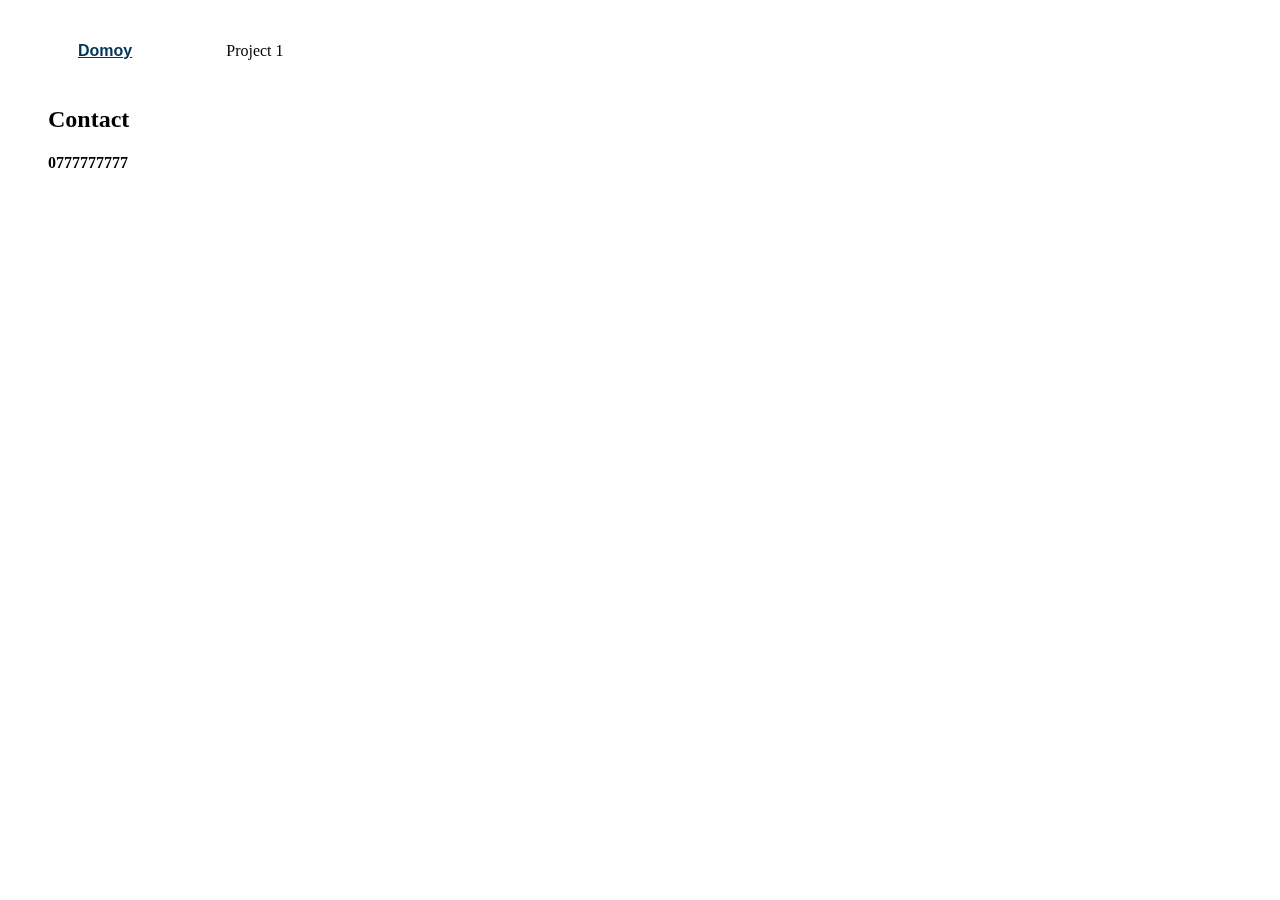
<file: contact.html>
<!DOCTYPE html>
<html>
  <head>
    <title>Contact us</title>
    <meta charset="utf-8">
    <link rel="stylesheet" href="style.css">
    <style media="screen">
      
    </style>
  </head>
  <body>
    <ul class="topmenu">
      <li> <a href="index.html">Domoy</a></li>
     <li> <a href="project1"></a>Project 1</li>

    <h2> Contact</h2>
    <h4>0777777777</h4>


  </body>
</html>
</file>
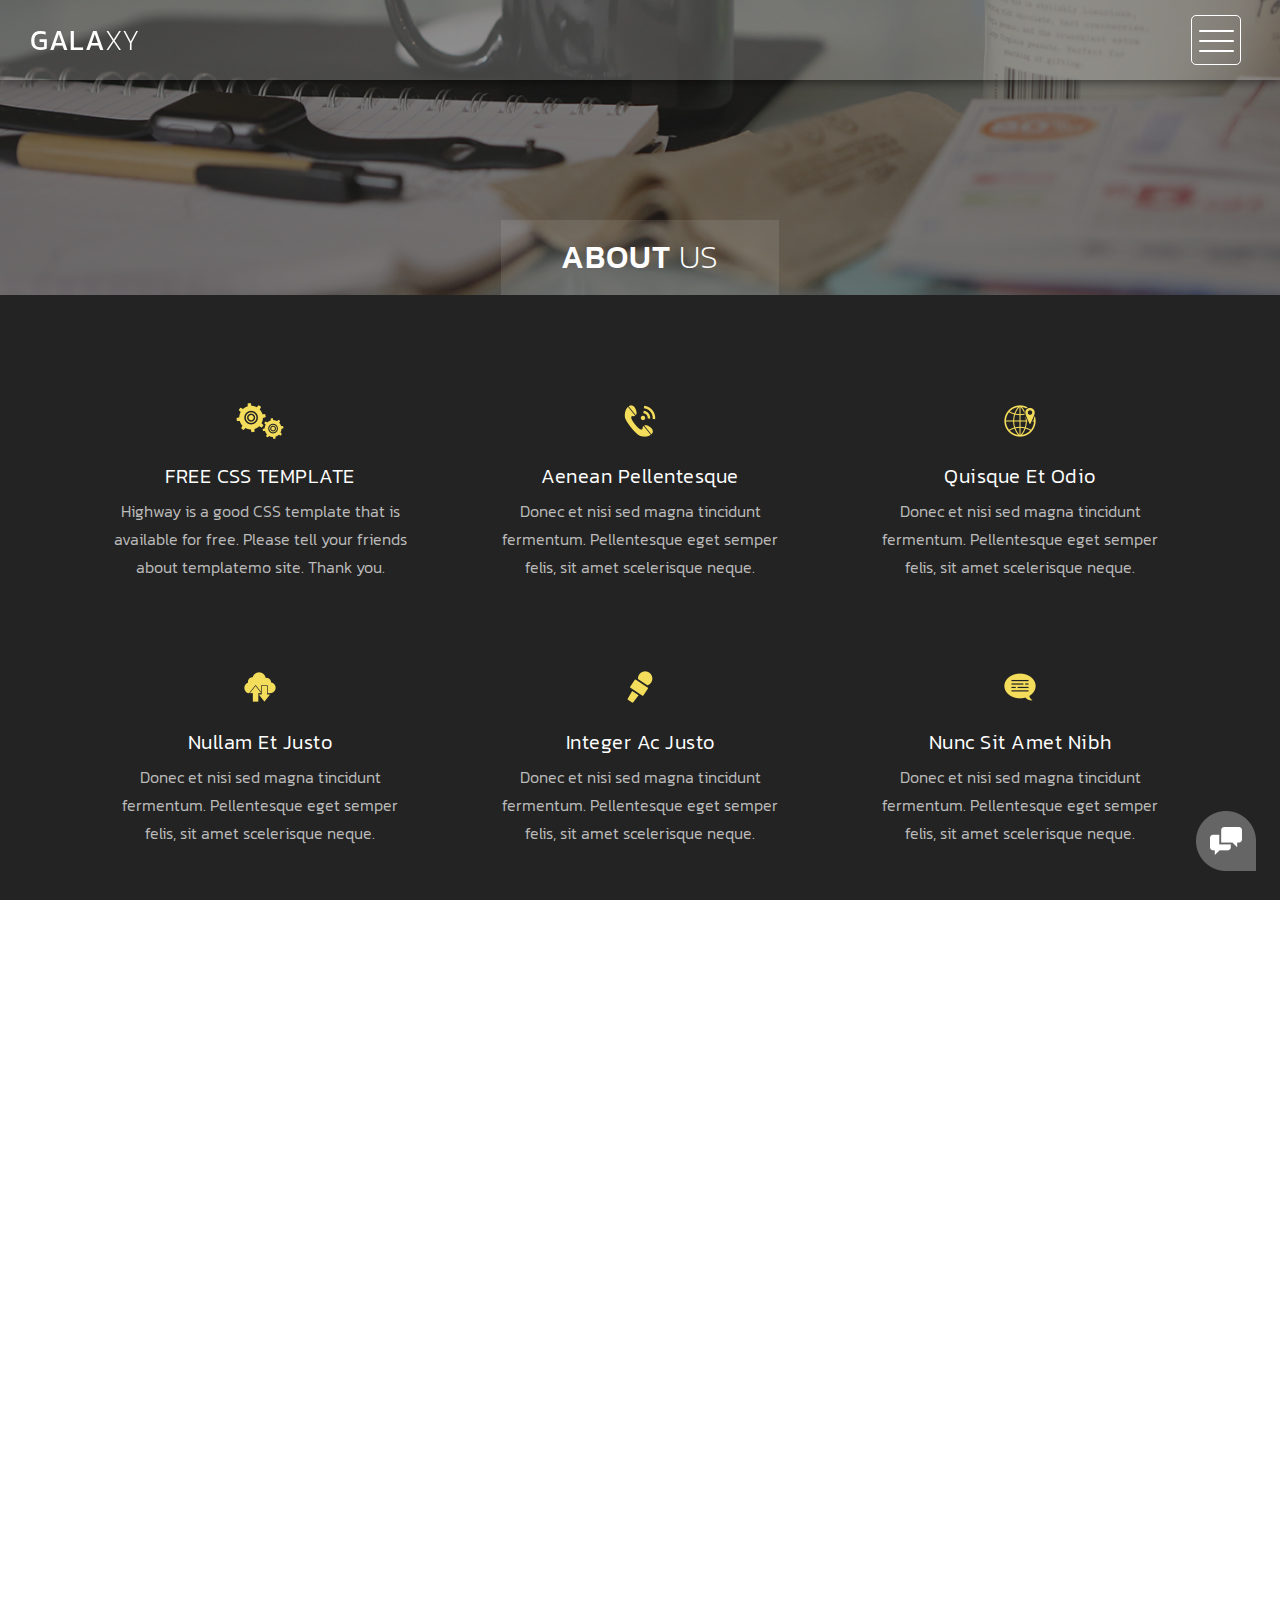
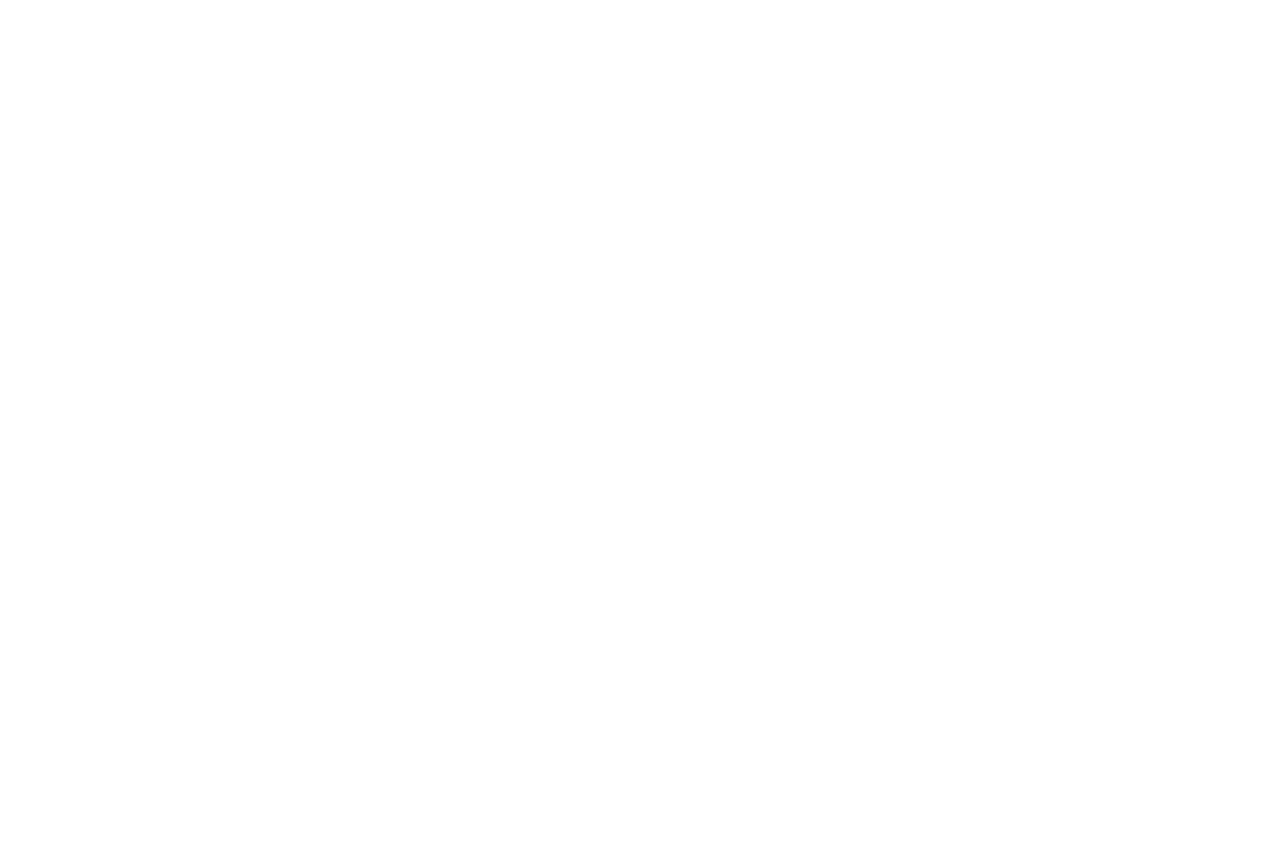
<file: templatemo_520_highway/templatemo_520_highway/about.html>
<!DOCTYPE html>
<html>
    <head>
        <meta charset="utf-8">
        <meta http-equiv="X-UA-Compatible" content="IE=edge,chrome=1">
        <title>About Highway - Free CSS Template</title>
<!-- 

Highway Template

https://templatemo.com/tm-520-highway

-->
        <meta name="description" content="">
        <meta name="viewport" content="width=device-width, initial-scale=1">
        <link rel="apple-touch-icon" href="apple-touch-icon.png">

        <link rel="stylesheet" href="css/bootstrap.min.css">
        <link rel="stylesheet" href="css/bootstrap-theme.min.css">
        <link rel="stylesheet" href="css/fontAwesome.css">
        <link rel="stylesheet" href="css/light-box.css">
        <link rel="stylesheet" href="css/templatemo-style.css">

        <link href="https://fonts.googleapis.com/css?family=Kanit:100,200,300,400,500,600,700,800,900" rel="stylesheet">

        <script src="js/vendor/modernizr-2.8.3-respond-1.4.2.min.js"></script>
    </head>

<body>

    <nav>
        <div class="logo">
            <a href="index.html">Gala<em>xy</em></a>
        </div>
      <div class="menu-icon">
        <span></span>
      </div>
    </nav>

    <div class="page-heading">
        <div class="container">
            <div class="heading-content">
                <h1>About <em>Us</em></h1>
            </div>
        </div>
    </div>


    <div class="services">
        <div class="container">
            <div class="col-md-4 col-sm-6">
                <div class="service-item">
                    <div class="icon">
                        <img src="img/service_1.png" alt="">
                    </div>
                    <div class="text">
                        <h4>FREE CSS TEMPLATE</h4>
                        <p>Highway is a good CSS template that is available for free. Please tell your friends about templatemo site. Thank you.</p>
                    </div>
                </div>
            </div>
            <div class="col-md-4 col-sm-6">
                <div class="service-item">
                    <div class="icon">
                        <img src="img/service_2.png" alt="">
                    </div>
                    <div class="text">
                        <h4>Aenean pellentesque</h4>
                        <p>Donec et nisi sed magna tincidunt fermentum. Pellentesque eget semper felis, sit amet scelerisque neque.</p>
                    </div>
                </div>
            </div>
            <div class="col-md-4 col-sm-6">
                <div class="service-item">
                    <div class="icon">
                        <img src="img/service_3.png" alt="">
                    </div>
                    <div class="text">
                        <h4>Quisque et odio</h4>
                        <p>Donec et nisi sed magna tincidunt fermentum. Pellentesque eget semper felis, sit amet scelerisque neque.</p>
                    </div>
                </div>
            </div>
            <div class="col-md-4 col-sm-6">
                <div class="service-item">
                    <div class="icon">
                        <img src="img/service_4.png" alt="">
                    </div>
                    <div class="text">
                        <h4>Nullam et justo</h4>
                        <p>Donec et nisi sed magna tincidunt fermentum. Pellentesque eget semper felis, sit amet scelerisque neque.</p>
                    </div>
                </div>
            </div>
            <div class="col-md-4 col-sm-6">
                <div class="service-item">
                    <div class="icon">
                        <img src="img/service_5.png" alt="">
                    </div>
                    <div class="text">
                        <h4>Integer ac justo</h4>
                        <p>Donec et nisi sed magna tincidunt fermentum. Pellentesque eget semper felis, sit amet scelerisque neque.</p>
                    </div>
                </div>
            </div>
            <div class="col-md-4 col-sm-6">
                <div class="service-item">
                    <div class="icon">
                        <img src="img/service_6.png" alt="">
                    </div>
                    <div class="text">
                        <h4>Nunc sit amet nibh</h4>
                        <p>Donec et nisi sed magna tincidunt fermentum. Pellentesque eget semper felis, sit amet scelerisque neque.</p>
                    </div>
                </div>
            </div>
        </div>
    </div>


    <div class="more-about-us">
        <div class="container">
            <div class="col-md-5 col-md-offset-7">
                <div class="content">
                    <h2>Aenean vehicula tincidunt</h2>
                    <span>Donec et nisi sed</span>
                    <p>Vivamus vitae libero euismod, pretium magna a, vulputate metus. Curabitur et arcu felis. Praesent aliquet lectus in purus viverra varius. 
                    <br><br>Suspendisse et rutrum nisl. Phasellus porttitor metus vel justo blandit, in finibus neque elementum. Nullam semper, turpis quis egestas consequat, dui eros tristique lectus, ac euismod ex quam id mauris.</p>
                    <div class="simple-btn">
                        <a href="#">Continue Reading</a>
                    </div>
                </div>
            </div>
        </div>
    </div>


    <div class="pricing-tables">
        <div class="container">
            <div class="col-md-4 col-sm-6">
                <div class="table-item">
                    <h4>$250/mo</h4>
                    <span>Starter Plan</span>
                    <ul>
                    	<li>Xeon 8 Cores 3.2GHz</li>
                        <li>RAM 32 GB</li>
                        <li>10 TB RAID 1</li>
                        <li>1,000 TB Transfer</li>
                        <li>24-hour Support</li>
                    </ul>
                    <div class="simple-btn">
                        <a href="#">Details</a>
                    </div>
                </div>
            </div>
            <div class="col-md-4 col-sm-6">
                <div class="table-item premium-item">
                    <h4>$420/mo</h4>
                    <span>Standard Plan</span>
                    <ul>
                        <li>Xeon 16 Cores 3.2GHz</li>
                        <li>RAM 64 GB</li>
                        <li>20 TB RAID 1</li>
                        <li>2,000 TB Transfer</li>
                        <li>15-minute Quick Support</li>
                    </ul>
                    <div class="simple-btn">
                        <a href="#">Details</a>
                    </div>
                </div>
            </div>
            <div class="col-md-4 col-sm-6">
                <div class="table-item">
                    <h4>$750/mo</h4>
                    <span>Premium Plan</span>
                    <ul>
                        <li>Xeon 32 Cores 3.2GHz</li>
                        <li>RAM 128 GB</li>
                        <li>10 TB SSD RAID 10</li>
                        <li>6,000 TB Transfer</li>
                        <li>1-minute Instant Support</li>
                    </ul>
                    <div class="simple-btn">
                        <a href="#">Details</a>
                    </div>
                </div>
            </div>
        </div>
    </div>


    <footer>
        <div class="container-fluid">
            <div class="col-md-12">
                <p>Copyright &copy; 2018 Company Name 
    
    | Designed by TemplateMo</p>
            </div>
        </div>
    </footer>


      <!-- Modal button -->
    <div class="popup-icon">
      <button id="modBtn" class="modal-btn"><img src="img/contact-icon.png" alt=""></button>
    </div>  

    <!-- Modal -->
    <div id="modal" class="modal">
      <!-- Modal Content -->
      <div class="modal-content">
        <!-- Modal Header -->
        <div class="modal-header">
          <h3 class="header-title">Say hello to <em>Highway</em></h3>
          <div class="close-btn"><img src="img/close_contact.png" alt=""></div>    
        </div>
        <!-- Modal Body -->
        <div class="modal-body">
          <div class="col-md-6 col-md-offset-3">
            <form id="contact" action="" method="post">
                <div class="row">
                    <div class="col-md-12">
                      <fieldset>
                        <input name="name" type="text" class="form-control" id="name" placeholder="Your name..." required="">
                      </fieldset>
                    </div>
                    <div class="col-md-12">
                      <fieldset>
                        <input name="email" type="email" class="form-control" id="email" placeholder="Your email..." required="">
                      </fieldset>
                    </div>
                    <div class="col-md-12">
                      <fieldset>
                        <textarea name="message" rows="6" class="form-control" id="message" placeholder="Your message..." required=""></textarea>
                      </fieldset>
                    </div>
                    <div class="col-md-12">
                      <fieldset>
                        <button type="submit" id="form-submit" class="btn">Send Message Now</button>
                      </fieldset>
                    </div>
                </div>
            </form>
          </div>
        </div>
      </div>
    </div>

    

    <section class="overlay-menu">
      <div class="container">
        <div class="row">
          <div class="main-menu">
              <ul>
                  <li>
                      <a href="index.html">Home - Full-width</a>
                  </li>
                  <li>
                      <a href="masonry.html">Home - Masonry</a>
                  </li>
                  <li>
                      <a href="grid.html">Home - Small-width</a>
                  </li>
                  <li>
                      <a href="about.html">About Us</a>
                  </li>
                  <li>
                      <a href="blog.html">Blog Entries</a>
                  </li>
                  <li>
                      <a href="single-post.html">Single Post</a>
                  </li>
              </ul>
              <p>We create awesome templates for you</p>
          </div>
        </div>
      </div>
    </section>

    <script src="https://ajax.googleapis.com/ajax/libs/jquery/1.11.2/jquery.min.js"></script>
    <script>window.jQuery || document.write('<script src="js/vendor/jquery-1.11.2.min.js"><\/script>')</script>

    <script src="js/vendor/bootstrap.min.js"></script>
    
    <script src="js/plugins.js"></script>
    <script src="js/main.js"></script>

</body>
</html>
</file>
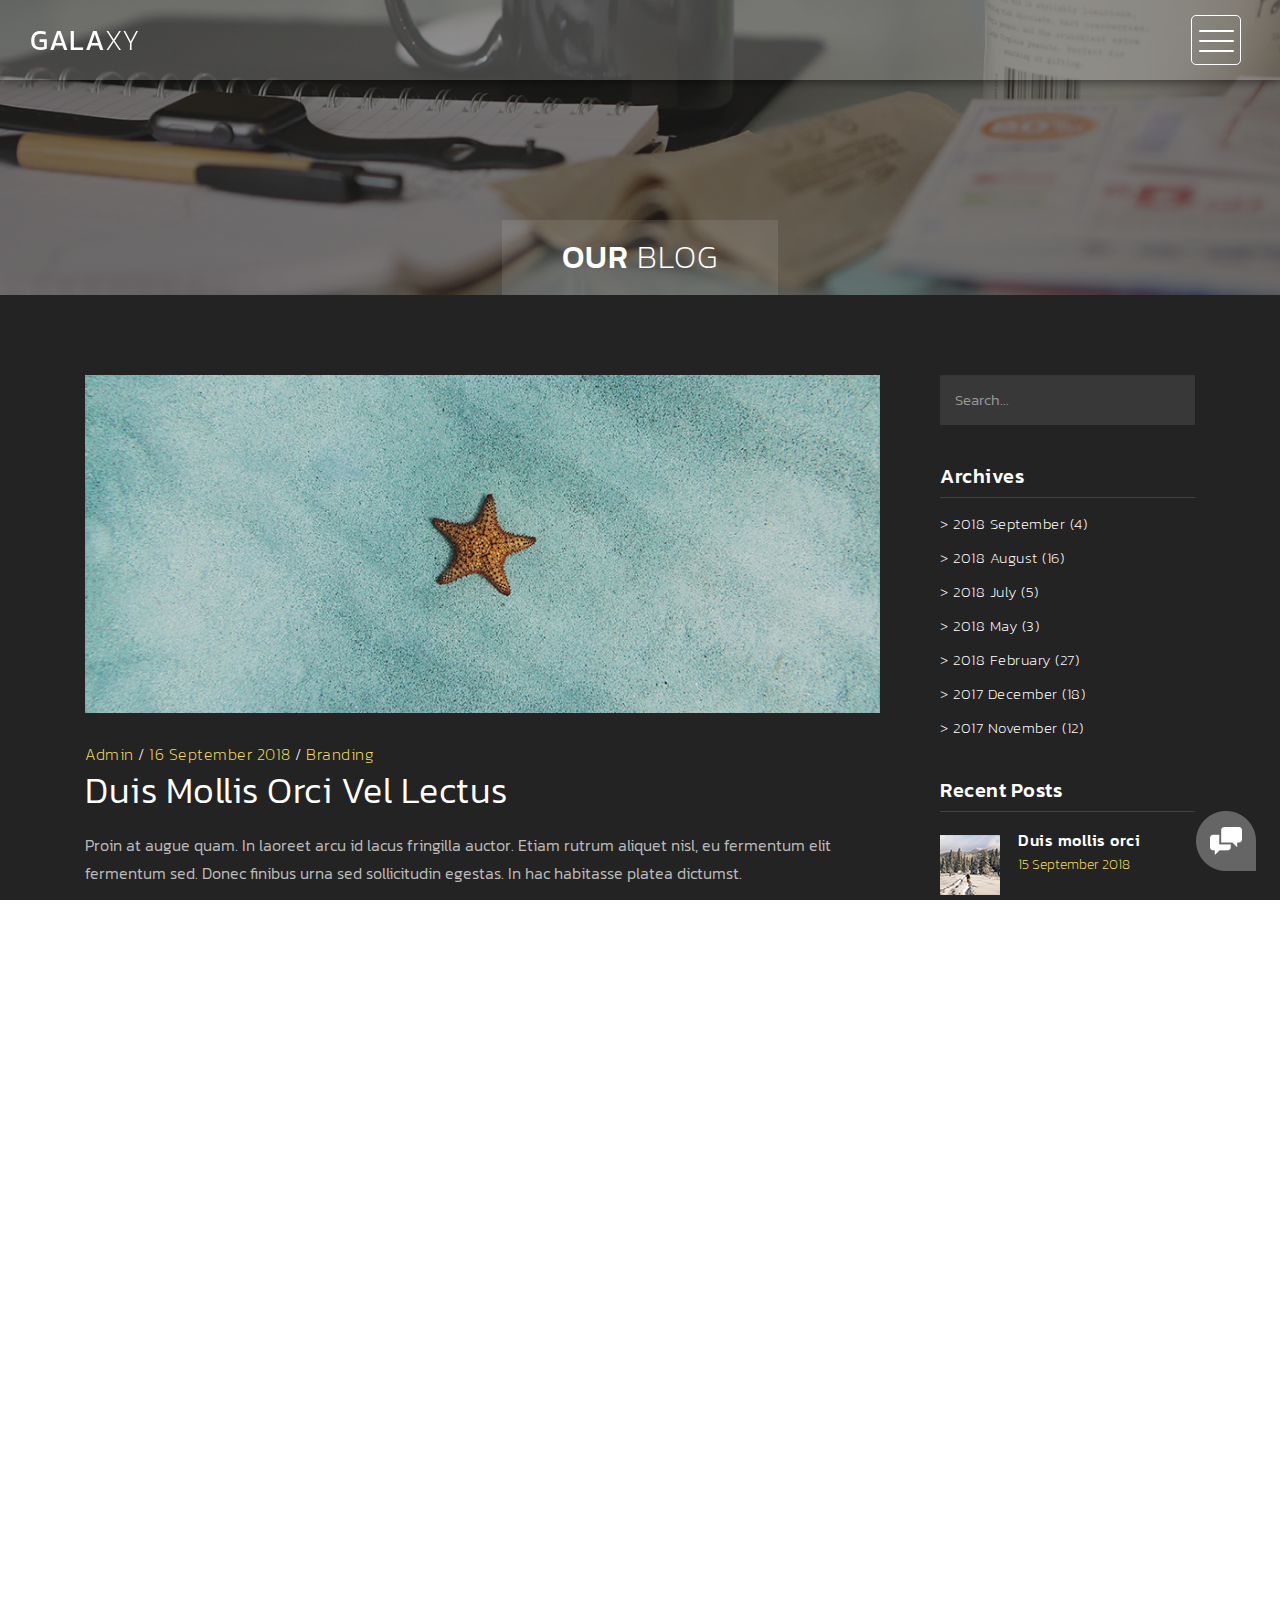
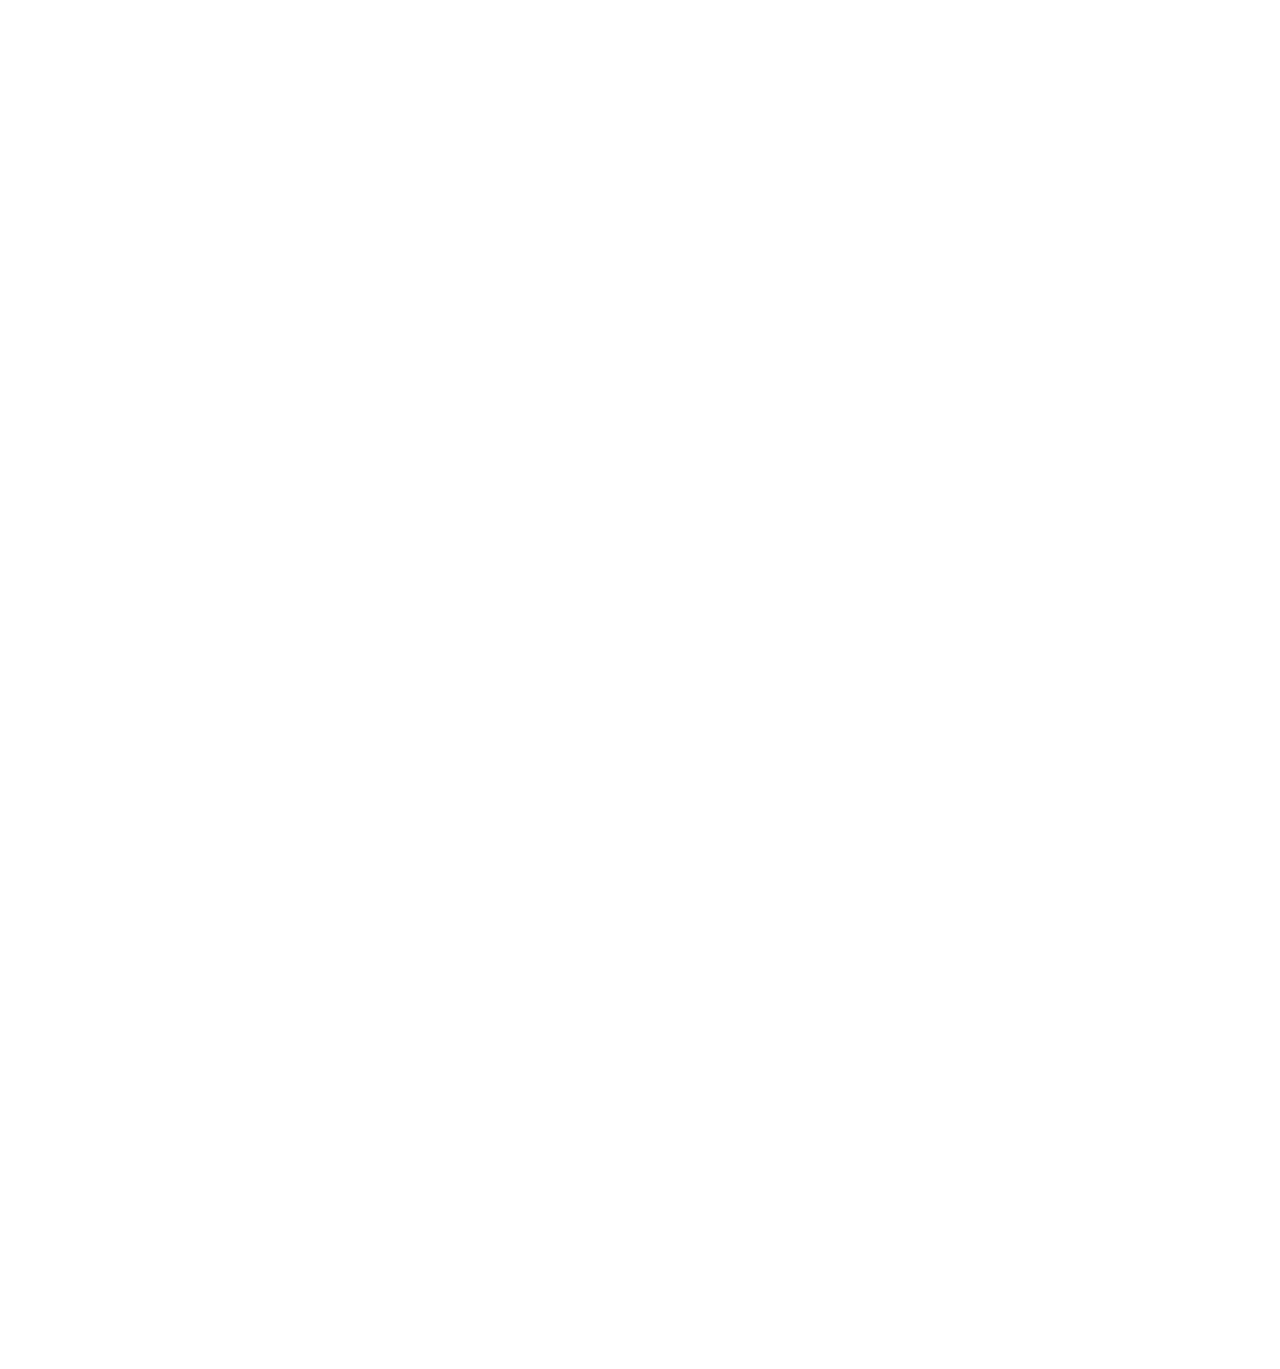
<file: templatemo_520_highway/templatemo_520_highway/blog.html>
<!DOCTYPE html>
<html>
    <head>
        <meta charset="utf-8">
        <meta http-equiv="X-UA-Compatible" content="IE=edge,chrome=1">
        <title>Highway Blog - Free CSS Template</title>
<!-- 

Highway Template

https://templatemo.com/tm-520-highway

-->
        <meta name="description" content="">
        <meta name="viewport" content="width=device-width, initial-scale=1">
        <link rel="apple-touch-icon" href="apple-touch-icon.png">

        <link rel="stylesheet" href="css/bootstrap.min.css">
        <link rel="stylesheet" href="css/bootstrap-theme.min.css">
        <link rel="stylesheet" href="css/fontAwesome.css">
        <link rel="stylesheet" href="css/light-box.css">
        <link rel="stylesheet" href="css/templatemo-style.css">

        <link href="https://fonts.googleapis.com/css?family=Kanit:100,200,300,400,500,600,700,800,900" rel="stylesheet">

        <script src="js/vendor/modernizr-2.8.3-respond-1.4.2.min.js"></script>
    </head>

<body>

    <nav>
        <div class="logo">
            <a href="index.html">Gala<em>xy</em></a>
        </div>
      <div class="menu-icon">
        <span></span>
      </div>
    </nav>

    <div class="page-heading">
        <div class="container">
            <div class="heading-content">
                <h1>Our <em>Blog</em></h1>
            </div>
        </div>
    </div>


    <div class="blog-entries">
        <div class="container">
            <div class="col-md-9">
                <div class="blog-posts">
                    <div class="row">
                        <div class="col-md-12">
                            <div class="blog-post">
                                <img src="img/blog_post_1.png" alt="">
                                <div class="text-content">
                                    <span><a href="#">Admin</a> / <a href="#">16 September 2018</a> / <a href="#">Branding</a></span>
                                    <h2>Duis mollis orci vel lectus</h2>
                                    <p>Proin at augue quam. In laoreet arcu id lacus fringilla auctor. Etiam rutrum aliquet nisl, eu fermentum elit fermentum sed. Donec finibus urna sed sollicitudin egestas. In hac habitasse platea dictumst. 
                                    <br><br>Phasellus purus turpis, porta non lectus vitae, laoreet blandit diam. Suspendisse elementum ligula at purus gravida, vel malesuada dolor accumsan. Morbi finibus dapibus ex, ut finibus felis.</p>
                                    <div class="simple-btn">
                                        <a href="single-post.html">continue reading</a>
                                    </div>
                                </div>
                            </div>
                        </div>
                        <div class="col-md-12">
                            <div class="blog-post">
                                <img src="img/blog_post_2.png" alt="">
                                <div class="text-content">
                                    <span><a href="#">Admin</a> / <a href="#">28 August 2018</a> / <a href="#">Lifestyle</a></span>
                                    <h2>Integer scelerisque odio elit</h2>
                                    <p>Aliquam erat volutpat. Donec condimentum ante nec sapien sodales, ut molestie mauris scelerisque. Maecenas in turpis sed odio pretium tempor. In libero tellus, maximus in accumsan id, posuere non urna. 
                                    <br><br>Fusce ex elit, congue vitae interdum et, sodales vitae purus. Vestibulum ante ipsum primis in faucibus orci luctus et ultrices posuere cubilia Curae; Quisque id egestas nibh. Curabitur convallis cursus pharetra. Curabitur non ligula id lacus pulvinar sollicitudin. Etiam quis tempus lectus, sed iaculis ex.</p>
                                    <div class="simple-btn">
                                        <a href="single-post.html">continue reading</a>
                                    </div>
                                </div>
                            </div>
                        </div>
                        <div class="col-md-12">
                            <div class="blog-post">
                                <img src="img/blog_post_3.png" alt="">
                                <div class="text-content">
                                    <span><a href="#">Admin</a> / <a href="#">31 July 2018</a> / <a href="#">Work Stuff</a></span>
                                    <h2>Nulla condimentum at dui eu</h2>
                                    <p>Cras ultrices ex sodales, vestibulum leo quis, volutpat mauris. In pretium vehicula dolor, sit amet ornare orci placerat sit amet. Nam non dolor sagittis, dignissim purus at, fringilla lacus. In aliquet, sapien ut lobortis molestie, lorem diam commodo leo, vitae eleifend diam justo ac velit.
                                    <br><br>ras felis purus, efficitur vel luctus a, ultrices vitae diam. Maecenas maximus vehicula aliquet. Donec scelerisque, diam id dapibus ultrices, tortor tellus eleifend arcu, maximus iaculis mi elit sit amet odio. Donec at mauris sit amet velit tempus semper.</p>
                                    <div class="simple-btn">
                                        <a href="single-post.html">continue reading</a>
                                    </div>
                                </div>
                            </div>
                        </div>
                        <div class="col-md-12">
                            <ul class="page-number">
                                <li class="active"><a href="#">1</a></li>
                                <li><a href="#">2</a></li>
                                <li><a href="#">3</a></li>
                                <li><a href="#">></a></li>
                            </ul>
                        </div>
                    </div>
                </div>
            </div>
            <div class="col-md-3">
                <div class="side-bar">
                    <div class="search">
                        <fieldset>
                            <input name="search" type="text" class="form-control" id="search" placeholder="Search..." required="">
                        </fieldset>
                    </div>
                    <div class="archives">
                        <div class="sidebar-heding">
                            <h2>Archives</h2>
                        </div>
                        <ul>
                            <li><a href="#">> 2018 September (4)</a></li>
                            <li><a href="#">> 2018 August (16)</a></li>
                            <li><a href="#">> 2018 July (5)</a></li>
                            <li><a href="#">> 2018 May (3)</a></li>
                            <li><a href="#">> 2018 February (27)</a></li>
                            <li><a href="#">> 2017 December (18)</a></li>
                            <li><a href="#">> 2017 November (12)</a></li>
                        </ul>
                    </div>
                    <div class="recent-posts">
                        <div class="sidebar-heding">
                            <h2>Recent Posts</h2>
                        </div>
                        <ul>
                            <li><a href="single-post.html">
                                <img src="img/recent_post_1.png" alt="Recent Post 1">
                                <div class="text">
                                    <h6>Duis mollis orci</h6>
                                    <span>15 September 2018</span>
                                </div>
                            </li></a>
                            <li><a href="single-post.html">
                                <img src="img/recent_post_2.png" alt="Recent Post 2">
                                <div class="text">
                                    <h6>Etiam quis tem</h6>
                                    <span>10 August 2018</span>
                                </div>
                            </li></a>
                            <li><a href="single-post.html">
                                <img src="img/recent_post_3.png" alt="Recent Post 3">
                                <div class="text">
                                    <h6>Proin at augue</h6>
                                    <span>16 July 2018</span>
                                </div>
                            </li></a>
                        </ul>
                    </div>
                    <div class="categories">
                        <div class="sidebar-heding">
                            <h2>Categories</h2>
                        </div>
                        <ul>
                            <li><a href="#">> Lifestyle (7)</a></li>
                            <li><a href="#">> Branding (9)</a></li>
                            <li><a href="#">> Nature (14)</a></li>
                            <li><a href="#">> Work Stuff (6)</a></li>
                            <li><a href="#">> Science (5)</a></li>
                        </ul>
                    </div>
                    <div class="latest-gallery">
                        <div class="sidebar-heding">
                            <h2>Latest Gallery</h2>
                        </div>
                        <ul>
                            <li><a href="#"></a><img src="img/latest_gallery_1.png" alt=""></a></li>
                            <li><a href="#"></a><img src="img/latest_gallery_2.png" alt=""></a></li>
                            <li><a href="#"></a><img src="img/latest_gallery_3.png" alt=""></a></li>
                            <li><a href="#"></a><img src="img/latest_gallery_4.png" alt=""></a></li>
                            <li><a href="#"></a><img src="img/latest_gallery_5.png" alt=""></a></li>
                            <li><a href="#"></a><img src="img/latest_gallery_6.png" alt=""></a></li>
                            <li><a href="#"></a><img src="img/latest_gallery_7.png" alt=""></a></li>
                            <li><a href="#"></a><img src="img/latest_gallery_8.png" alt=""></a></li>
                        </ul>
                    </div>
                </div>
            </div>
        </div>
    </div>


    <footer>
        <div class="container-fluid">
            <div class="col-md-12">
                <p>Copyright &copy; 2018 Company Name 
    
    | Designed by TemplateMo</p>
            </div>
        </div>
    </footer>


      <!-- Modal button -->
    <div class="popup-icon">
      <button id="modBtn" class="modal-btn"><img src="img/contact-icon.png" alt=""></button>
    </div>  

    <!-- Modal -->
    <div id="modal" class="modal">
      <!-- Modal Content -->
      <div class="modal-content">
        <!-- Modal Header -->
        <div class="modal-header">
          <h3 class="header-title">Say hello to <em>Highway</em></h3>
          <div class="close-btn"><img src="img/close_contact.png" alt=""></div>    
        </div>
        <!-- Modal Body -->
        <div class="modal-body">
          <div class="col-md-6 col-md-offset-3">
            <form id="contact" action="" method="post">
                <div class="row">
                    <div class="col-md-12">
                      <fieldset>
                        <input name="name" type="text" class="form-control" id="name" placeholder="Your name..." required="">
                      </fieldset>
                    </div>
                    <div class="col-md-12">
                      <fieldset>
                        <input name="email" type="email" class="form-control" id="email" placeholder="Your email..." required="">
                      </fieldset>
                    </div>
                    <div class="col-md-12">
                      <fieldset>
                        <textarea name="message" rows="6" class="form-control" id="message" placeholder="Your message..." required=""></textarea>
                      </fieldset>
                    </div>
                    <div class="col-md-12">
                      <fieldset>
                        <button type="submit" id="form-submit" class="btn">Send Message Now</button>
                      </fieldset>
                    </div>
                </div>
            </form>
          </div>
        </div>
      </div>
    </div>

    

    <section class="overlay-menu">
      <div class="container">
        <div class="row">
          <div class="main-menu">
              <ul>
                  <li>
                      <a href="index.html">Home - Full-width</a>
                  </li>
                  <li>
                      <a href="masonry.html">Home - Masonry</a>
                  </li>
                  <li>
                      <a href="grid.html">Home - Small-width</a>
                  </li>
                  <li>
                      <a href="about.html">About Us</a>
                  </li>
                  <li>
                      <a href="blog.html">Blog Entries</a>
                  </li>
                  <li>
                      <a href="single-post.html">Single Post</a>
                  </li>
              </ul>
              <p>We create awesome templates for you</p>
          </div>
        </div>
      </div>
    </section>

    <script src="https://ajax.googleapis.com/ajax/libs/jquery/1.11.2/jquery.min.js"></script>
    <script>window.jQuery || document.write('<script src="js/vendor/jquery-1.11.2.min.js"><\/script>')</script>

    <script src="js/vendor/bootstrap.min.js"></script>
    
    <script src="js/plugins.js"></script>
    <script src="js/main.js"></script>

</body>
</html>
</file>
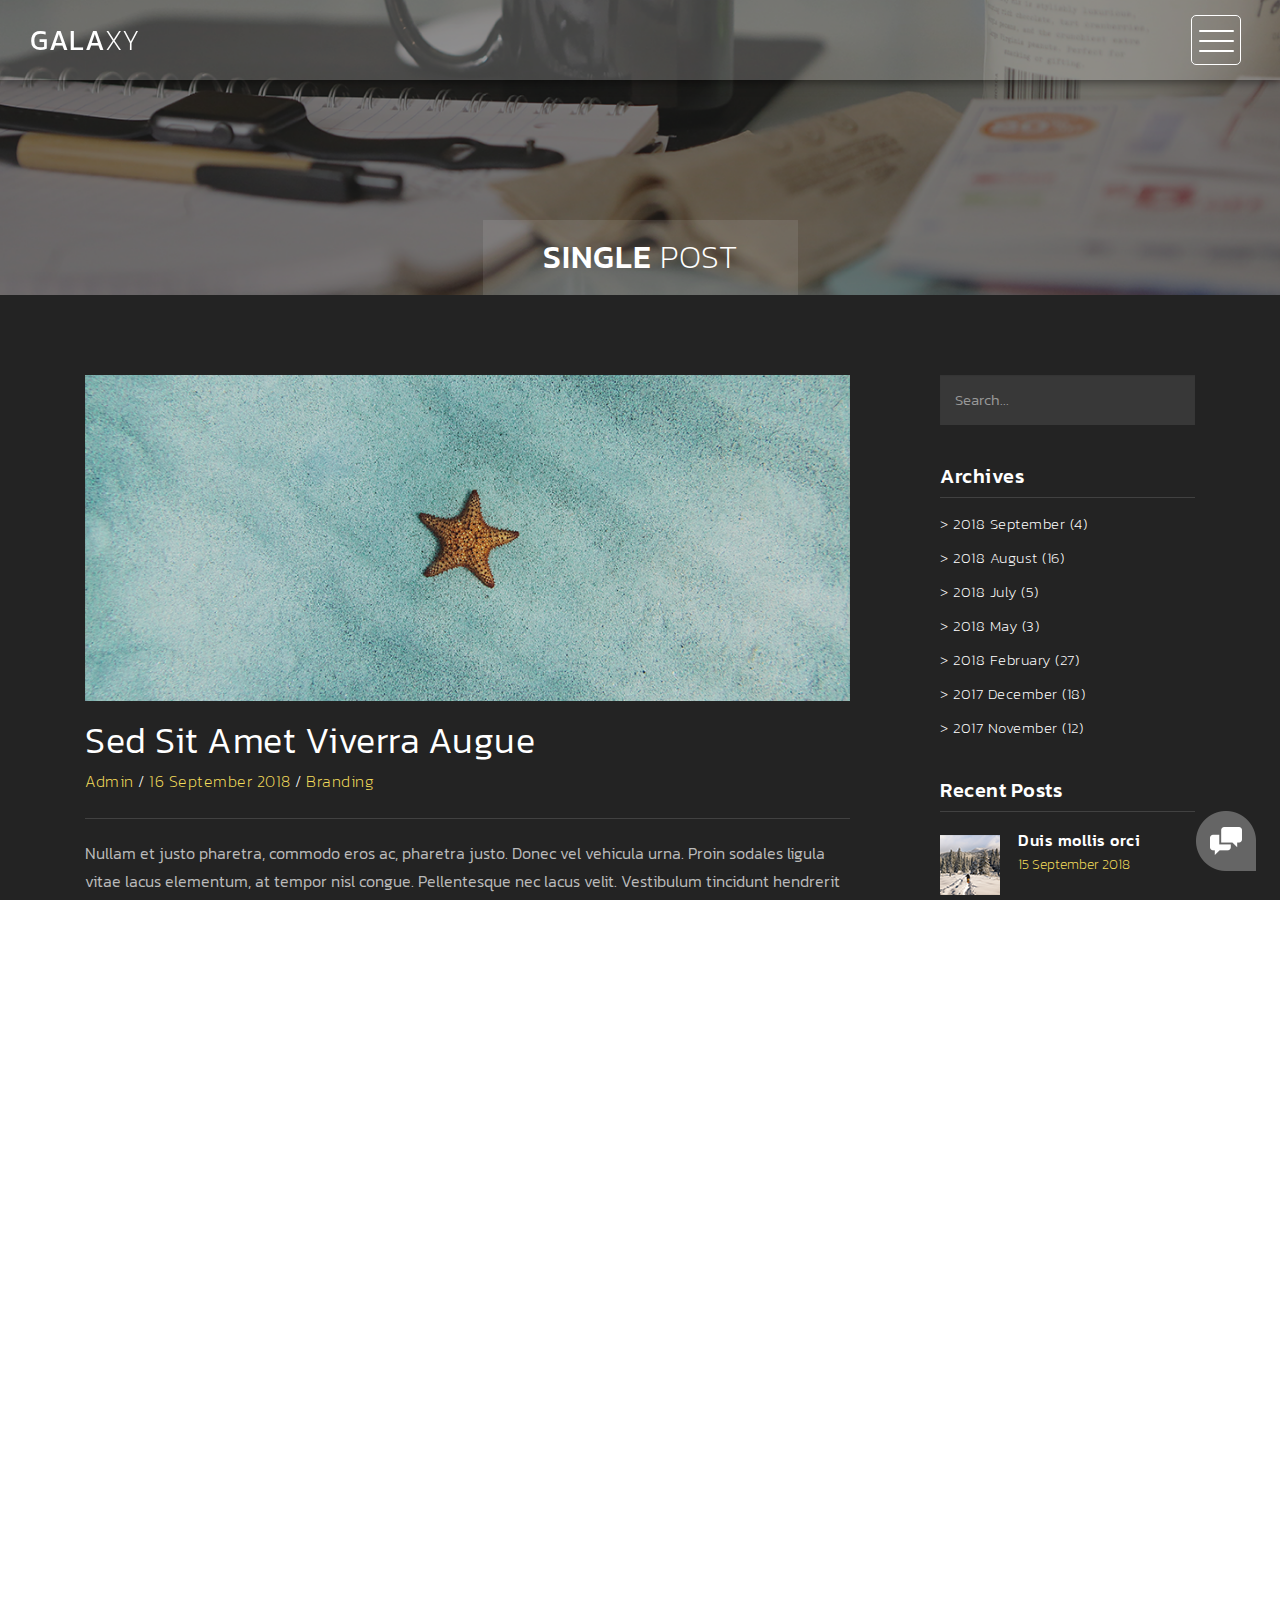
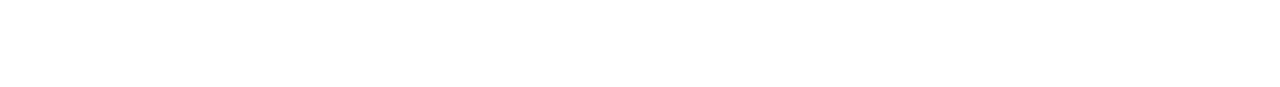
<file: templatemo_520_highway/templatemo_520_highway/single-post.html>
<!DOCTYPE html>
<html>
    <head>
        <meta charset="utf-8">
        <meta http-equiv="X-UA-Compatible" content="IE=edge,chrome=1">
        <title>Highway Single Post</title>
<!-- 

Highway Template

https://templatemo.com/tm-520-highway

-->
        <meta name="description" content="">
        <meta name="viewport" content="width=device-width, initial-scale=1">
        <link rel="apple-touch-icon" href="apple-touch-icon.png">

        <link rel="stylesheet" href="css/bootstrap.min.css">
        <link rel="stylesheet" href="css/bootstrap-theme.min.css">
        <link rel="stylesheet" href="css/fontAwesome.css">
        <link rel="stylesheet" href="css/light-box.css">
        <link rel="stylesheet" href="css/templatemo-style.css">

        <link href="https://fonts.googleapis.com/css?family=Kanit:100,200,300,400,500,600,700,800,900" rel="stylesheet">

        <script src="js/vendor/modernizr-2.8.3-respond-1.4.2.min.js"></script>
    </head>

<body>

    <nav>
        <div class="logo">
            <a href="index.html">Gala<em>xy</em></a>
        </div>
      <div class="menu-icon">
        <span></span>
      </div>
    </nav>

    <div class="page-heading">
        <div class="container">
            <div class="heading-content">
                <h1>Single <em>Post</em></h1>
            </div>
        </div>
    </div>


    <div class="blog-entries">
        <div class="container">
            <div class="col-md-9">
                <div class="blog-posts">
                    <div class="row">
                        <div class="col-md-12">
                            <div class="single-blog-post">
                                <img src="img/blog_post_1.png" alt="">
                                <div class="text-content">
                                    <h2>Sed sit amet viverra augue</h2>
                                    <span><a href="#">Admin</a> / <a href="#">16 September 2018</a> / <a href="#">Branding</a></span>
                                    <p>Nullam et justo pharetra, commodo eros ac, pharetra justo. Donec vel vehicula urna. Proin sodales ligula vitae lacus elementum, at tempor nisl congue. Pellentesque nec lacus velit. Vestibulum tincidunt hendrerit ante id sagittis. Phasellus sodales nibh mattis neque interdum viverra. Nam accumsan arcu id fringilla auctor. 
                                    <br><br>Suspendisse et rutrum nisl. Phasellus porttitor metus vel justo blandit, in finibus neque elementum. Nullam semper, turpis quis egestas consequat, dui eros tristique lectus, ac euismod ex quam id mauris. Nunc sit amet nibh sollicitudin, interdum nunc in, eleifend est.
                                    
                                	<br><br>Pellentesque vel dignissim libero, et sagittis elit. Nulla dignissim eleifend tellus, sed molestie risus rutrum non. Etiam lorem odio, convallis a arcu vel, bibendum molestie metus. Pellentesque imperdiet nisl ante, eu congue nisl suscipit id.
                                    <br><br><a href="blog.html">Back to Blog</a></p>
                                    <div class="tags-share">
                                        <div class="row">
                                            <div class="col-md-6">
                                                <ul class="tags">
                                                    <li>Tags:</li>
                                                    <li><a href="#">life</a>,</li>
                                                    <li><a href="#">nature</a>,</li>
                                                    <li><a href="#">life is good</a></li>
                                                </ul>
                                            </div>
                                            <div class="col-md-6">
                                                <ul class="share">
                                                    <li>Share:</li>
                                                    <li><a href="#">facebook</a>,</li>
                                                    <li><a href="#">twitter</a>,</li>
                                                    <li><a href="#">behance</a></li>
                                                </ul>
                                            </div>
                                        </div>
                                    </div>
                                </div>
                            </div>
                        </div>
                    </div>
                </div>
            </div>
            <div class="col-md-3">
                <div class="side-bar">
                    <div class="search">
                        <fieldset>
                            <input name="search" type="text" class="form-control" id="search" placeholder="Search..." required="">
                        </fieldset>
                    </div>
                    <div class="archives">
                        <div class="sidebar-heding">
                            <h2>Archives</h2>
                        </div>
                        <ul>
                            <li><a href="#">> 2018 September (4)</a></li>
                            <li><a href="#">> 2018 August (16)</a></li>
                            <li><a href="#">> 2018 July (5)</a></li>
                            <li><a href="#">> 2018 May (3)</a></li>
                            <li><a href="#">> 2018 February (27)</a></li>
                            <li><a href="#">> 2017 December (18)</a></li>
                            <li><a href="#">> 2017 November (12)</a></li>
                        </ul>
                    </div>
                    <div class="recent-posts">
                        <div class="sidebar-heding">
                            <h2>Recent Posts</h2>
                        </div>
                        <ul>
                            <li><a href="single-post.html">
                                <img src="img/recent_post_1.png" alt="Recent Post 1">
                                <div class="text">
                                    <h6>Duis mollis orci</h6>
                                    <span>15 September 2018</span>
                                </div>
                            </li></a>
                            <li><a href="single-post.html">
                                <img src="img/recent_post_2.png" alt="Recent Post 2">
                                <div class="text">
                                    <h6>Etiam quis tem</h6>
                                    <span>10 August 2018</span>
                                </div>
                            </li></a>
                            <li><a href="single-post.html">
                                <img src="img/recent_post_3.png" alt="Recent Post 3">
                                <div class="text">
                                    <h6>Proin at augue</h6>
                                    <span>16 July 2018</span>
                                </div>
                            </li></a>
                        </ul>
                    </div>
                    <div class="categories">
                        <div class="sidebar-heding">
                            <h2>Categories</h2>
                        </div>
                        <ul>
                            <li><a href="#">> Lifestyle (7)</a></li>
                            <li><a href="#">> Branding (9)</a></li>
                            <li><a href="#">> Nature (14)</a></li>
                            <li><a href="#">> Work Stuff (6)</a></li>
                            <li><a href="#">> Science (5)</a></li>
                        </ul>
                    </div>
                    <div class="latest-gallery">
                        <div class="sidebar-heding">
                            <h2>Latest Gallery</h2>
                        </div>
                        <ul>
                            <li><a href="#"></a><img src="img/latest_gallery_1.png" alt=""></a></li>
                            <li><a href="#"></a><img src="img/latest_gallery_2.png" alt=""></a></li>
                            <li><a href="#"></a><img src="img/latest_gallery_3.png" alt=""></a></li>
                            <li><a href="#"></a><img src="img/latest_gallery_4.png" alt=""></a></li>
                            <li><a href="#"></a><img src="img/latest_gallery_5.png" alt=""></a></li>
                            <li><a href="#"></a><img src="img/latest_gallery_6.png" alt=""></a></li>
                            <li><a href="#"></a><img src="img/latest_gallery_7.png" alt=""></a></li>
                            <li><a href="#"></a><img src="img/latest_gallery_8.png" alt=""></a></li>
                        </ul>
                    </div>
                </div>
            </div>
        </div>
    </div>


    <footer>
        <div class="container-fluid">
            <div class="col-md-12">
                <p>Copyright &copy; 2018 Company Name 
    
    | Designed by TemplateMo</p>
            </div>
        </div>
    </footer>


      <!-- Modal button -->
    <div class="popup-icon">
      <button id="modBtn" class="modal-btn"><img src="img/contact-icon.png" alt=""></button>
    </div>  

    <!-- Modal -->
    <div id="modal" class="modal">
      <!-- Modal Content -->
      <div class="modal-content">
        <!-- Modal Header -->
        <div class="modal-header">
          <h3 class="header-title">Say hello to <em>Highway</em></h3>
          <div class="close-btn"><img src="img/close_contact.png" alt=""></div>    
        </div>
        <!-- Modal Body -->
        <div class="modal-body">
          <div class="col-md-6 col-md-offset-3">
            <form id="contact" action="" method="post">
                <div class="row">
                    <div class="col-md-12">
                      <fieldset>
                        <input name="name" type="text" class="form-control" id="name" placeholder="Your name..." required="">
                      </fieldset>
                    </div>
                    <div class="col-md-12">
                      <fieldset>
                        <input name="email" type="email" class="form-control" id="email" placeholder="Your email..." required="">
                      </fieldset>
                    </div>
                    <div class="col-md-12">
                      <fieldset>
                        <textarea name="message" rows="6" class="form-control" id="message" placeholder="Your message..." required=""></textarea>
                      </fieldset>
                    </div>
                    <div class="col-md-12">
                      <fieldset>
                        <button type="submit" id="form-submit" class="btn">Send Message Now</button>
                      </fieldset>
                    </div>
                </div>
            </form>
          </div>
        </div>
      </div>
    </div>

    

    <section class="overlay-menu">
      <div class="container">
        <div class="row">
          <div class="main-menu">
              <ul>
                  <li>
                      <a href="index.html">Home - Full-width</a>
                  </li>
                  <li>
                      <a href="masonry.html">Home - Masonry</a>
                  </li>
                  <li>
                      <a href="grid.html">Home - Small-width</a>
                  </li>
                  <li>
                      <a href="about.html">About Us</a>
                  </li>
                  <li>
                      <a href="blog.html">Blog Entries</a>
                  </li>
                  <li>
                      <a href="single-post.html">Single Post</a>
                  </li>
              </ul>
              <p>We create awesome templates for you</p>
          </div>
        </div>
      </div>
    </section>


    <script src="https://ajax.googleapis.com/ajax/libs/jquery/1.11.2/jquery.min.js"></script>
    <script>window.jQuery || document.write('<script src="js/vendor/jquery-1.11.2.min.js"><\/script>')</script>

    <script src="js/vendor/bootstrap.min.js"></script>
    
    <script src="js/plugins.js"></script>
    <script src="js/main.js"></script>

</body>
</html>
</file>
<file: style.css>
/*Start Style for Body*/
table{color:red}
h1 {color:red}
/*End Style for Body*/

/*Start Style for Navigation*/
* { box-sizing: border-box; }
nav ul {
  list-style: none;
  margin: 10;
  padding: 10;
  border: dashed red;
}
nav a {
  display: block;
  text-decoration: none;
  outline: none;
  transition: .4s ease-in-out;
}
.topmenu {
  backface-visibility: hidden;
  background: rgba(255,255,255,.8);
}
.topmenu > li {
  display: inline-block;
  position: relative;
}
.topmenu > li > a {
  font-family: 'Exo 2', sans-serif;
  height: 70px;
  line-height: 70px;
  padding: 0 30px;
  font-weight: bold;
  color: #003559;
  /* text-transform: uppercase; */
}
.down:after {
  content: "\f107";
  margin-left: 8px;
  font-family: FontAwesome;
}
/*.topmenu li a:hover { color: #E6855F; }


/.submenu {
  background: white;
  border: 2px solid #003559;
  position: absolute;
  left: 0;
  visibility: hidden;
  opacity: 0;
  z-index: 5;
  width: 150px;
  /* transform: perspective(600px) rotateX(-90deg);
  transform-origin: 30% 30%;
  transition: .636s ease-in-out; */
}
.topmenu > li:hover .submenu{
  visibility: visible;
  opacity: 1;
  /* transform: perspective(600px) rotateX(0deg); */
}
.submenu li a {
  color: #7f7f7f;
  font-size: 13px;
  line-height: 36px;
  padding: 0 25px;
  font-family: 'Kurale', serif;
}
/*End Style for Navigation*/
</file>
<file: templatemo_520_highway/templatemo_520_highway/css/light-box.css>
/* LIGHT BOX */

body:after {
  content: url(../img/close.png) url(../img/loading.gif) url(../img/prev.png) url(../img/next.png);
  display: none;
}

body.lb-disable-scrolling {
  overflow: hidden;
}

.lightboxOverlay {
  max-height: 100%;
  overflow-y: scroll;
  position: absolute;
  top: 0;
  left: 0;
  z-index: 99999;
  background-color: black;
  filter: progid:DXImageTransform.Microsoft.Alpha(Opacity=80);
  opacity: 0.8;
  display: none;
}

.lightbox {
  position: absolute;
  margin-top: 0%;
  left: 0;
  width: 100%;
  z-index: 100000;
  text-align: center;
  line-height: 0;
  font-weight: normal;
}

.lightbox .lb-image {
  display: block;
  height: auto;
  max-width: inherit;
  max-height: none;
  border-radius: 5px;

  /* Image border */
  border: 10px solid white;
}

.lightbox a img {
  border: none;
}

.lb-outerContainer {
  position: relative;
  *zoom: 1;
  width: 250px;
  height: 250px;
  margin: 0 auto;
  border-radius: 4px;

  /* Background color behind image.
     This is visible during transitions. */
  background-color: white;
}

.lb-outerContainer:after {
  content: "";
  display: table;
  clear: both;
}

.lb-loader {
  position: absolute;
  top: 43%;
  left: 0;
  height: 25%;
  width: 100%;
  text-align: center;
  line-height: 0;
}

.lb-cancel {
  display: block;
  width: 32px;
  height: 32px;
  margin: 0 auto;
  background: url(../img/loading.gif) no-repeat;
}

.lb-nav {
  position: absolute;
  top: 0;
  left: 0;
  height: 100%;
  width: 100%;
  z-index: 10;
}

.lb-container > .nav {
  left: 0;
}

.lb-nav a {
  outline: none;
  background-image: url('[data-uri]');
}

.lb-prev, .lb-next {
  height: 100%;
  cursor: pointer;
  display: block;
}

.lb-nav a.lb-prev {
  width: 34%;
  left: 0;
  float: left;
  background: url(../img/prev.png) left 48% no-repeat;
  filter: progid:DXImageTransform.Microsoft.Alpha(Opacity=0);
  opacity: 0;
  -webkit-transition: opacity 0.6s;
  -moz-transition: opacity 0.6s;
  -o-transition: opacity 0.6s;
  transition: opacity 0.6s;
}

.lb-nav a.lb-prev:hover {
  filter: progid:DXImageTransform.Microsoft.Alpha(Opacity=100);
  opacity: 1;
}

.lb-nav a.lb-next {
  width: 64%;
  right: 0;
  float: right;
  background: url(../img/next.png) right 48% no-repeat;
  filter: progid:DXImageTransform.Microsoft.Alpha(Opacity=0);
  opacity: 0;
  -webkit-transition: opacity 0.6s;
  -moz-transition: opacity 0.6s;
  -o-transition: opacity 0.6s;
  transition: opacity 0.6s;
}

.lb-nav a.lb-next:hover {
  filter: progid:DXImageTransform.Microsoft.Alpha(Opacity=100);
  opacity: 1;
}

.lb-dataContainer {
  margin: 0 auto;
  padding-top: 5px;
  *zoom: 1;
  width: 100%;
  -moz-border-radius-bottomleft: 4px;
  -webkit-border-bottom-left-radius: 4px;
  border-bottom-left-radius: 4px;
  -moz-border-radius-bottomright: 4px;
  -webkit-border-bottom-right-radius: 4px;
  border-bottom-right-radius: 4px;
}

.lb-dataContainer:after {
  content: "";
  display: table;
  clear: both;
}

.lb-data {
  padding: 0 4px;
  color: #ccc;
}

.lb-data .lb-details {
  width: 85%;
  float: left;
  text-align: left;
  line-height: 1.1em;
}

.lb-data .lb-caption {
  font-size: 13px;
  font-weight: bold;
  line-height: 1em;
}

.lb-data .lb-caption a {
  color: #4ae;
}

.lb-data .lb-number {
  margin-top: 15px;
  display: block;
  clear: left;
  padding-bottom: 1em;
  font-size: 13px;
  color: #999999;
}

.lb-data .lb-close {
  display: block;
  float: right;
  width: 30px;
  height: 30px;
  background: url(../img/close.png) top right no-repeat;
  text-align: right;
  outline: none;
  filter: progid:DXImageTransform.Microsoft.Alpha(Opacity=70);
  opacity: 0.7;
  -webkit-transition: opacity 0.2s;
  -moz-transition: opacity 0.2s;
  -o-transition: opacity 0.2s;
  transition: opacity 0.2s;
}

.lb-data .lb-close:hover {
  cursor: pointer;
  filter: progid:DXImageTransform.Microsoft.Alpha(Opacity=100);
  opacity: 1;
}
</file>
<file: templatemo_520_highway/templatemo_520_highway/css/templatemo-style.css>
/*

Highway Template

https://templatemo.com/tm-520-highway

*/

body {
  font-family: 'Kanit', sans-serif;
}

body::-webkit-scrollbar {
  width: 8px;
  height: 8px;
  background-color: rgba(0, 0, 0, 0.9);
}
/* Add a thumb */
body::-webkit-scrollbar-thumb {
    background: rgba(250, 250, 250, 0.5);
}

body, html {
  height: 100%;
  min-height: 100%;
  overflow-x: hidden;
}


.page-heading {
  background-image: url(../img/heading_bg.png);
  background-repeat: no-repeat;
  background-size: cover;
  background-position: center center;
  width: 100%;
  text-align: center;
}

.page-heading .heading-content h1 {
  font-size: 32px;
  text-transform: uppercase;
  color: #fff;
  letter-spacing: 1px;
  background-color: rgba(250,250,250,0.1);
  display: inline-block;
  margin-bottom: 0;
  margin-top: 220px;
  padding: 20px 60px;
}

.page-heading .heading-content em {
  font-style: normal;
  font-weight: 200;
}



/* Nav Bar */

nav .logo {
  float: left;
  margin-left: 30px;
}

nav .logo a {
  font-size: 28px;
  line-height: 80px;
  text-transform: uppercase;
  color: #fff;
  text-decoration: none;
  letter-spacing: 0.5px;
}

nav .logo em {
  font-style: normal;
  font-weight: 200;
}

nav {
  background: rgba(250,250,250,0.2);
  height: 80px;
  position: fixed;
  width: 100%;
  left: 0;
  top: 0;
  z-index: 300;
  box-shadow: 0px 2px 10px 0px rgba(0,0,0,0.5);
}

.menu-icon {
  background: transparent;
  border: 1px solid #fff;
  width: 50px;
  height: 50px;
  margin: 15px 39px 0 auto;
  position: relative;
  cursor: pointer;
  transition: background 0.5s;
  border-radius: 5px;
}

.menu-icon span,
.menu-icon span:before,
.menu-icon span:after {
  cursor: pointer;
  border-radius: 1px;
  height: 2px;
  width: 35px;
  background: white;
  position: absolute;
  left: 15%;
  top: 50%;
  display: block;
  content: '';
  transition: all 0.5s ease-in-out;
}

.menu-icon span:before {
  left: 0;
  top: -10px;
}

.menu-icon span:after {
  left: 0;
  top: 10px;
}

.menu-icon.active {
  background: rgba(250,250,250,0.2);
}

.menu-icon.active span {
  background-color: transparent;
}

.menu-icon.active span:before,
.menu-icon.active span:after {
  top: 0;
}

.menu-icon.active span:before {
  transform: rotate(135deg);
}

.menu-icon.active span:after {
  transform: rotate(-135deg);
}
/* Menu */

.overlay-menu {
  background: rgba(0, 0, 0, 0.95);
  color: #ffffff;
  position: fixed;
  z-index: 100;
  left: 0;
  top: 0;
  height: 100%;
  overflow-y: auto;
  -webkit-overflow-scrolling: touch;
  width: 100%;
  padding: 50px 0;
  opacity: 0;
  text-align: center;
  transform: translateY(-100%);
  transition: all 0.5s;
}

.overlay-menu.open {
  opacity: 1;
  transform: translateY(0%);
}

.overlay-menu .main-menu {
  transform: translateY(50%);
  opacity: 0;
  transition: all 0.3s;
  transition-delay: 0s;
}

.overlay-menu.open .main-menu {
  transition: all 0.7s;
  transition-delay: 0.7s;
  opacity: 1;
  transform: translateY(0%);
}

.overlay-menu .main-menu:nth-child(2) {
  transition-delay: 0s;
}

.overlay-menu.open .main-menu:nth-child(2) {
  transition-delay: 1.25s;
}

.overlay-menu {
  overflow: scroll;
}

.overlay-menu::-webkit-scrollbar {
  display: none;
}

.overlay-menu ul {
  list-style: none;
  margin-top: 80px;
  padding: 0px;
}
.overlay-menu ul li {
  padding: 15px 0px;
}

.overlay-menu ul li a {
  font-size: 24px;
  font-weight: 300;
  color: #fff;
  text-decoration: none;
  transition: all 0.5s;
}

.overlay-menu ul li a:hover {
  color: rgba(250,250,250,0.5);
}


.overlay-menu p {
  margin-top: 60px;
  font-size: 13px;
  text-transform: uppercase;
  color: #fff;
  font-weight: 200;
  letter-spacing: 0.5px;
  text-align: center;
}



#video-container  {
  position: relative;
  width: 100%;
  height: 100%;
  overflow: hidden;
  z-index: 1;
}

#video-container video,
.video-overlay {
  position: absolute;
  left: 50%;
  top: 50%;
  transform: translate(-50%, -50%);
  min-width: 100%;
  min-height: 100%;
}

#video-container .video-overlay {
  z-index: 9999;
  background: rgba(0,0,0,0.5);
  width: 100%;
}

#video-container .video-content {
  z-index: 99999;
  position: absolute;
  height: 100%;
  width: 100%;
}

#video-container .video-content .inner {
  height: 100%;
  width: 100%;
  display: flex;
  justify-content: center;
  align-items: center;
  flex-flow: column wrap;
}

#video-container .video-content .inner h1 {
  font-size: 64px;
  text-transform: uppercase;
  color: #fff;
  letter-spacing: 2px;
  font-weight: 500;
  text-align: center;
}

#video-container .video-content .inner em {
  font-style: normal;
  font-weight: 200;
}


#video-container .video-content .inner p {
  color: #fff;
  font-size: 22px;
  font-weight: 200;
  letter-spacing: 1.5px;
  text-align: center;
  padding: 0px 30px;
}

#video-container .video-content .inner a {
  color: #fff;
  text-decoration: underline;
}

#video-container .video-content .inner .scroll-icon {
  margin-top: 45px;
}

.full-screen-portfolio .container-fluid,
.full-screen-portfolio .col-md-4, .col-md-8 {
  padding-left: 0px;
  padding-right: 0px;
}


.portfolio-item img {
  width: 100%;
  overflow: hidden;
}

.portfolio-item .thumb {
  position: relative;
}


.portfolio-item .hover-effect .hover-content {
    position: absolute;
    text-align: left;
    width: 100%;
    bottom: 0;
    left: 0;
}


.full-screen-portfolio .portfolio-item h1 {
  position: relative;
  font-size: 22px;
  text-transform: uppercase;
  color: #fff;
  display: inline-block;
  padding-left: 20px;
  line-height: 15px;
  transform: translateY(25px);
  transition: .5s ease-in-out;
  letter-spacing: 0.5px;
 }

 .full-screen-portfolio .portfolio-item em {
  font-style: normal;
  font-weight: 200;
 }

.full-screen-portfolio .portfolio-item:hover h1 {
  transform: translateY(0);
 }

.full-screen-portfolio .portfolio-item p {
  padding-left: 20px;
  font-weight: 300!important;
  letter-spacing: 0.5px;
  font-size: 14px;
  color: #fff;
  opacity: 0;
  transform: translateY(10px);
  transition: .5s ease-in-out;
  text-transform: uppercase;
 }

 .full-screen-portfolio .portfolio-item {
 text-align: center;
 line-height: 150%;
 text-transform: lowercase;
 cursor: pointer;
}

.full-screen-portfolio .portfolio-item:hover p {
  opacity: 1;
  transform: translateY(0);
 }




.popup-icon {
  position: fixed;
  bottom: 30px;
  right: 30px;
  z-index: 300;
  display: inline-block;
  width: 60px;
  height: 60px;
}

.popup-icon button {
  background-color: transparent;
  outline: none;
  border: none;
}

.modal-btn img {
  width: 60px;
  height: 60px;
}

/* Modal */
.modal {
  background-color: rgba(0,0,0,.95);
  display: none;
  overflow: auto;
  position: fixed;
  z-index: 1000;
  top: 0;
  left: 0;
  width: 100%;
  height: 100%;
  transform: all 0.6s;
  overflow: scroll;
}

.modal::-webkit-scrollbar {
  display: none;
}

/* Modal Content */
.modal-content {
  text-align: center;
  position: relative;
  top: 0;
  width: 100%;
  margin: 0 auto;
  background-color: transparent;
}
.modal-animated-in {
  animation: totop-in .6s ease;
}
.modal-animated-out {
  animation: totop-out .6s ease forwards;
}
.modal-header {
  border-bottom: none;
}
.modal-header h3 {
  color: #fff;
  font-weight: 400;
  letter-spacing: 1px;
  font-size: 64px;
  margin-top: 5%;
  border-bottom: none;
  margin-bottom: 20px;
}

.modal-header em {
  font-style: normal;
  font-weight: 200;
}

.modal-content .close-btn {
  position: absolute;
  z-index: 99999999;
  color: #fff;
  right: 38px;
  top: 15px;
  width: 50px;
  height: 50px;
  text-align: center;
  cursor: pointer;
}

.modal-body {
  text-align: center;
  margin: 0 auto;
}

.modal-body input {
  border-radius: 5px;
  padding-left: 15px;
  font-size: 14px;
  font-weight: 200;
  color: #fff;
  background-color: rgba(250, 250, 250, 0.15);
  outline: none;
  border: none;
  box-shadow: none;
  line-height: 40px;
  height: 40px;
  width: 60%;
  margin-left: auto;
  margin-right: auto;
  margin-bottom: 25px;
}

.modal-body textarea {
  border-radius: 5px;
  padding-left: 15px;
  padding-top: 10px;
  font-size: 14px;
  font-weight: 200;
  color: #fff;
  background-color: rgba(250, 250, 250, 0.15);
  outline: none;
  border: none;
  box-shadow: none;
  height: 165px;
  max-height: 220px;
  width: 60%;
  margin-left: auto;
  margin-right: auto;
  max-width: 100%;
  margin-bottom: 25px;
}

.modal-body button {
  border-radius: 0px;
  font-size: 13px;
  text-transform: uppercase;
  font-weight: 600;
  background-color: transparent;
  color: #fff;
  letter-spacing: 2px;
  border-bottom: 3px solid #fff;
  display: inline-block;
  padding: 0px 0px 3px 0px;
  transition: all 0.5s;
  border-top: none;
  border-right: none;
  border-left: none;
}

.modal-body button:hover {
  color: rgba(250,250,250,0.5);
  border-color: rgba(250,250,250,0.5);
  outline: none;
}

/* Keyframes */
@keyframes totop-in {
  0% {
    top: 600px;
    opacity: 0;
  }
  100% {
    top: 0%;
    opacity: 1;
  }  
}

@keyframes totop-out {
  0% {
    top: 0px;
    opacity: 1;
  }
  100% {
    top: -100%;
    opacity: 0;
  }  
}



footer {
  width: 100%;
  height: 80px;
  background-color: #313131;
}

footer p {
  text-align: center;
  color: #fff;
  font-weight: 200;
  font-size: 13px;
  text-transform: uppercase;
  padding-top: 33px;
  letter-spacing: 0.5px;
}

footer a {
  color: #aaa;
  text-decoration: none;
}

footer a:hover {
  text-decoration: none;
  color: #aaa;
}



.masonry-portfolio .container-fluid {
  padding-right: 0px;
  padding-left: 0px;
}

.masonry .col-md-4, .masonry .col-md-8 {
  padding-right: 0px;
  padding-left: 0px;
}

.masonry {
  width: 100%;
  background-color: transparent;
  position: relative;
}

.masonry .item {
  display: inline-block;
  float: left;
}

.masonry .first-item {
  margin-bottom: -0.5px;
}

.masonry .last-item {
  float: left;
}

.masonry .item img {
  width: 100%;
  overflow-y: hidden;
}

.masonry .item .thumb {
  position: relative;
}

.masonry .item .hover-effect .hover-content {
    position: absolute;
    text-align: left;
    width: 100%;
    bottom: 5px;
    left: 0;
}


.masonry .item h1 {
  position: relative;
  font-size: 22px;
  text-transform: uppercase;
  color: #fff;
  display: inline-block;
  padding-left: 20px;
  line-height: 15px;
  transform: translateY(25px);
  transition: .5s ease-in-out;
  letter-spacing: 0.5px;
 }

.masonry .item em {
  font-style: normal;
  font-weight: 200;
 }

.masonry .item:hover h1 {
  transform: translateY(0);
 }

.masonry .item p {
  padding-left: 20px;
  font-weight: 300!important;
  letter-spacing: 0.5px;
  font-size: 14px;
  color: #fff;
  opacity: 0;
  transform: translateY(10px);
  transition: .5s ease-in-out;
  text-transform: uppercase;
 }

.masonry .item {
 text-align: center;
 line-height: 150%;
 text-transform: lowercase;
 cursor: pointer;
}

.masonry .item:hover p {
  opacity: 1;
  transform: translateY(0);
 }




.grid-portfolio {
  padding: 65px 0px;
  background-color: #232323;
}

.grid-portfolio .portfolio-item {
  margin: 15px 0px;
}

.portfolio-item .hover-effect .hover-content {
    position: absolute;
    text-align: left;
    width: 100%;
    bottom: 5px;
    left: 0;
}


.grid-portfolio .portfolio-item h1 {
  position: relative;
  font-size: 22px;
  text-transform: uppercase;
  color: #fff;
  display: inline-block;
  padding-left: 20px;
  line-height: 15px;
  transform: translateY(25px);
  transition: .5s ease-in-out;
  letter-spacing: 0.5px;
 }

 .grid-portfolio .portfolio-item em {
  font-style: normal;
  font-weight: 200;
 }

.grid-portfolio .portfolio-item:hover h1 {
  transform: translateY(0);
 }

.grid-portfolio .portfolio-item p {
  padding-left: 20px;
  font-weight: 300!important;
  letter-spacing: 0.5px;
  font-size: 14px;
  color: #fff;
  opacity: 0;
  transform: translateY(10px);
  transition: .5s ease-in-out;
  text-transform: uppercase;
 }

.grid-portfolio .portfolio-item:hover p {
  opacity: 1;
  transform: translateY(0);
 }

 .grid-portfolio .load-more-button {
  margin-top: 15px;
 }

 .grid-portfolio .load-more-button a {
  width: 100%;
  height: 80px;
  display: inline-block;
  text-align: center;
  line-height: 80px;
  font-size: 15px;
  text-transform: uppercase;
  text-decoration: none;
  letter-spacing: 1px;
  color: #fff;
  background-color: #313131;
  transition: all 0.5s;
 }

 .grid-portfolio .load-more-button a:hover {
  color: rgba(250,250,250,0.5);
 }




 .services {
  background-color: #232323;
  padding: 65px 0px;
 }

 .services .service-item {
  margin: 15px 0px;
  padding: 20px;
  text-align: center;
  transition: all 0.5s;
 }

  .services .service-item:hover {
    background-color: #313131;
  }

 .services .service-item .icon {
  width: 50px;
  height: 50px;
  text-align: center;
  display: inline-block;
  line-height: 50px;
 }

.services .service-item .icon img {
  max-width: 100%;
}

.services .service-item h4 {
  margin-top: 20px;
  color: #fff;
  font-size: 20px;
  text-transform: capitalize;
  letter-spacing: 0.5px;
  font-weight: 300;
}

.services .service-item p {
  color: #bbb;
  font-size: 16px;
  font-weight: 300;
  line-height: 28px;
}



.more-about-us {
  background-image: url(../img/about_us.png);
  background-repeat: no-repeat;
  background-attachment: fixed;
  background-size: cover;
  background-position: center center;
  width: 100%;
  text-align: center;
}

.more-about-us .content {
  background-color: rgba(0,0,0,0.8);
  text-align: left;
  padding: 150px 60px;
  color: #fff;
}

.more-about-us .content h2 {
  margin-top: 0px;
  font-size: 34px;
  font-weight: 300;
  letter-spacing: 0.5px;
  margin-bottom: 5px;
}

.more-about-us .content span {
  font-size: 16px;
  font-weight: 200;
  display: inline-block;
  margin-bottom: 30px;
  letter-spacing: 0.5px;
}

.more-about-us .content p {
  color: #fff;
  font-size: 16px;
  font-weight: 300;
  line-height: 28px;
}

.more-about-us .content .simple-btn {
  margin-top: 30px;
}

.more-about-us .content .simple-btn a {
  font-size: 13px;
  text-transform: uppercase;
  font-weight: 600;
  background-color: transparent;
  color: #fff;
  letter-spacing: 2px;
  border-bottom: 3px solid #fff;
  padding-bottom: 3px;
  text-decoration: none;
  transition: all 0.5s;
}

.more-about-us .content .simple-btn a:hover {
  opacity: 0.5;
}



.pricing-tables {
  padding: 65px 0px;
  background-color: #232323;
}

.pricing-tables .table-item {
  padding: 60px 0px;
  margin: 15px 0px;
  text-align: center;
  background-color: #313131;
}

.pricing-tables .table-item h4 {
  margin-top: 0px;
  font-size: 36px;
  font-weight: 200;
  color: #f4dd5b;
  letter-spacing: 0.5px;
}

.pricing-tables .table-item span {
  font-size: 17px;
  display: inline-block;
  color: #aaa;
  letter-spacing: 0.5px;
  text-transform: capitalize;
  border-bottom: 1px solid #414141;
  width: 100%;
  padding-bottom: 40px;
}

.pricing-tables .table-item ul {
  list-style: none;
  padding: 0;
  margin-top: 35px;
}

.pricing-tables .table-item ul li {
  font-size: 15px;
  font-weight: 300;
  color: #fff;
  letter-spacing: 0.5px;
  margin: 15px 0px;
}

.pricing-tables .table-item .simple-btn {
  margin-top: 40px;
  padding-bottom: 10px;
}

.pricing-tables .table-item .simple-btn a {
  font-size: 13px;
  text-transform: uppercase;
  font-weight: 600;
  background-color: transparent;
  color: #f4dd5b;
  letter-spacing: 2px;
  border-bottom: 3px solid #f4dd5b;
  padding-bottom: 3px;
  text-decoration: none;
  transition: all 0.5s;
}

.pricing-tables .table-item .simple-btn a:hover {
  opacity: 0.5;
}

.pricing-tables .premium-item {
  background-color: #f4dd5b;
}

.pricing-tables .premium-item h4, .pricing-tables .premium-item span, .pricing-tables .premium-item ul li, .pricing-tables .premium-item .simple-btn a {
  color: #232323;
  border-color: #232323;
}



.blog-entries {
  padding: 80px 0px;
  background-color: #232323;
}


.blog-entries .blog-posts {
  margin-right: 30px;
}


.blog-post {
  border-bottom: 1px solid #414141;
  padding-bottom: 65px;
  margin-bottom: 60px;
}

.blog-post img {
  width: 100%;
  overflow-y: hidden;
}

.blog-post .text-content {
  margin-top: 30px;
}

.blog-post .text-content span {
  font-size: 16px;
  font-weight: 200;
  color: #fff;
  letter-spacing: 0.5px;
}

.blog-post .text-content span a {
  color: #f4dd5b;
  text-decoration: none;
}

.blog-post .text-content h2 {
  margin-top: 5px;
  font-size: 36px;
  color: #fff;
  letter-spacing: 0.5px;
  text-transform: capitalize;
  font-weight: 300;
}

.blog-post .text-content p {
  color: #bbb;
  font-size: 16px;
  font-weight: 300;
  line-height: 28px;
  margin-top: 20px;
}

.blog-post .text-content .simple-btn {
  margin-top: 25px;
}

.blog-post .text-content .simple-btn a {
  font-size: 13px;
  text-transform: uppercase;
  font-weight: 600;
  background-color: transparent;
  color: #fff;
  letter-spacing: 2px;
  border-bottom: 3px solid #fff;
  padding-bottom: 3px;
  text-decoration: none;
  transition: all 0.5s;
}

.blog-post .text-content .simple-btn a:hover {
  opacity: 0.5;
}

.blog-entries .page-number {
  padding: 0;
  margin: 0;
  list-style: none;
}

.blog-entries .page-number li {
  display: inline-block;
  margin-right: 3px;
}

.blog-entries .page-number li:last-child {
  margin-right: 0px;
}

.blog-entries .page-number li.active a {
  color: #232323;
  background-color: #fff;
}

.blog-entries .page-number li.active a:hover {
  opacity: 1;
}

.blog-entries .page-number li a {
  font-size: 18px;
  color: #fff;
  text-decoration: none;
  width: 50px;
  height: 50px;
  display: inline-block;
  line-height: 50px;
  text-align: center;
  background-color: #414141;
  transition: all 0.5s;
}

.blog-entries .page-number li a:hover {
  opacity: 0.5;
}

.single-blog-post {
  margin-right: 30px;
}

.single-blog-post img {
  width: 100%;
  overflow-y: hidden;
}

.single-blog-post .text-content {
  margin-top: 20px;
}

.single-blog-post .text-content span {
  font-size: 16px;
  font-weight: 200;
  color: #fff;
  letter-spacing: 0.5px;
  border-bottom: 1px solid #414141;
  padding-bottom: 25px;
  display: inline-block;
  width: 100%;
  margin-bottom: 0px;
}

.single-blog-post .text-content span a {
  color: #f4dd5b;
  text-decoration: none;
}

.single-blog-post .text-content h2 {
  margin-top: 0px;
  font-size: 36px;
  color: #fff;
  letter-spacing: 0.5px;
  text-transform: capitalize;
  font-weight: 300;
}

.single-blog-post .text-content p {
  color: #bbb;
  font-size: 16px;
  font-weight: 300;
  line-height: 28px;
  margin-top: 20px;
  margin-bottom: 30px;
}

.single-blog-post .tags-share {
  border-top: 1px solid #414141;
  border-bottom: 1px solid #414141;
  padding: 8px 0px 10px 0px;
}

.single-blog-post .tags-share ul {
  padding: 0;
  margin: 0;
  list-style: none;
}

.single-blog-post .tags-share ul li:first-child {
  color: #fff;
  font-size: 16px;
  font-weight: 200;
  letter-spacing: 0.5px;
}

.single-blog-post .tags-share ul li {
  display: inline-block;
  color: #fff;
}

.single-blog-post .tags-share ul li a {
  font-size: 16px;
  font-weight: 200;
  letter-spacing: 0.5px;
  color: #f4dd5b;
  text-decoration: none;
  transition: all 0.5s;
}

.single-blog-post .tags-share ul li a:hover {
  opacity: 0.5;
}

.single-blog-post .tags-share .share {
  text-align: right;
}

.blog-entries .search input {
  background-color: rgba(250,250,250,0.1);
  width: 100%;
  height: 50px;
  line-height: 50px;
  padding-left: 15px;
  color: #fff;
  font-size: 15px;
  font-weight: 300;
  border-radius: 0px;
  outline: none;
  border: none;
}

.sidebar-heding h2 {
  font-size: 20px;
  text-transform: capitalize;
  color: #fff;
  margin-top: 40px;
  letter-spacing: 0.5px;
  padding-bottom: 10px;
  border-bottom: 1px solid #414141;
  margin-bottom: 20px;
}

.archives ul, .categories ul {
  margin-top: -5px;
  padding: 0;
  list-style: none;
}

.archives ul li, .categories ul li {
  margin-bottom: 12px; 
}

.archives ul li:last-child, .categories ul li:last-child {
  margin-bottom: 0px; 
}

.archives ul li a, .categories ul li a {
  font-size: 15px;
  font-weight: 200;
  color: #fff;
  text-decoration: none;
  letter-spacing: 0.5px;
  transition: all 0.5s;
}


.archives ul li a:hover, .categories ul li a:hover {
  opacity: 0.5;
}

.recent-posts ul {
  padding: 0;
  list-style: none;
}

.recent-posts ul li {
  margin-bottom: 15px;
}

.recent-posts ul a {
  text-decoration: none;
}

.recent-posts ul li img {
  display: inline-block;
  max-width: 100%;
  margin-right: 15px;
}

.recent-posts ul li .text {
  display: inline-block;
}

.recent-posts ul li h6 {
  margin-bottom: 5px;
  padding-top: 0px;
  margin-top: 0px;
  display: block;
  font-size: 16px;
  color: #fff;
  letter-spacing: 0.5px;
}

.recent-posts ul li span {
  display: inline-block;
  font-size: 14px;
  font-weight: 200;
  color: #f4dd5b;
}


.latest-gallery ul {
  padding: 0;
  margin: 0;
  list-style: none;
}

.latest-gallery ul li {
  display: inline-block;
  max-width: 59px;
  overflow-y: hidden;
  margin-bottom: 3px;
  margin-right: 1px;
}

.latest-gallery ul li:nth-child(4){
  margin-right: 0px;
}

.latest-gallery ul li:nth-child(8){
  margin-right: 0px;
}

.latest-gallery ul li img {
  width: 100%;
  transition: all 0.5s;
}

.latest-gallery ul li img:hover {
  cursor: pointer;
  opacity: 0.5;
}




@media (max-width: 530px) {

  .modal-header h3 {
    margin-top: 15%;
  }

  .modal-body input {
    width: 100%;
  }

  .modal-body textarea {
    width: 100%;
  }

  .modal-content {
    padding-bottom: 40px;
  }

  .grid-portfolio {
    padding: 0px 0px;
  }

  .grid-portfolio .portfolio-item {
    margin: 30px 0px;
  }

  .grid-portfolio .load-more-button {
    padding-bottom: 30px;
  }

  .more-about-us .content {
    padding: 60px 30px;
  }

}


@media (max-width: 992px) {

  .blog-entries .blog-posts {
    margin-right: 0px;
  }

  .single-blog-post {
    margin-right: 0px;
    margin-bottom: 80px;
  }

  .blog-entries .page-number {
    margin-bottom: 80px;
  }

  .single-blog-post .tags-share .tags {
    text-align: center;
  }

  .single-blog-post .tags-share .share {
    text-align: center;
  }

}
</file>
